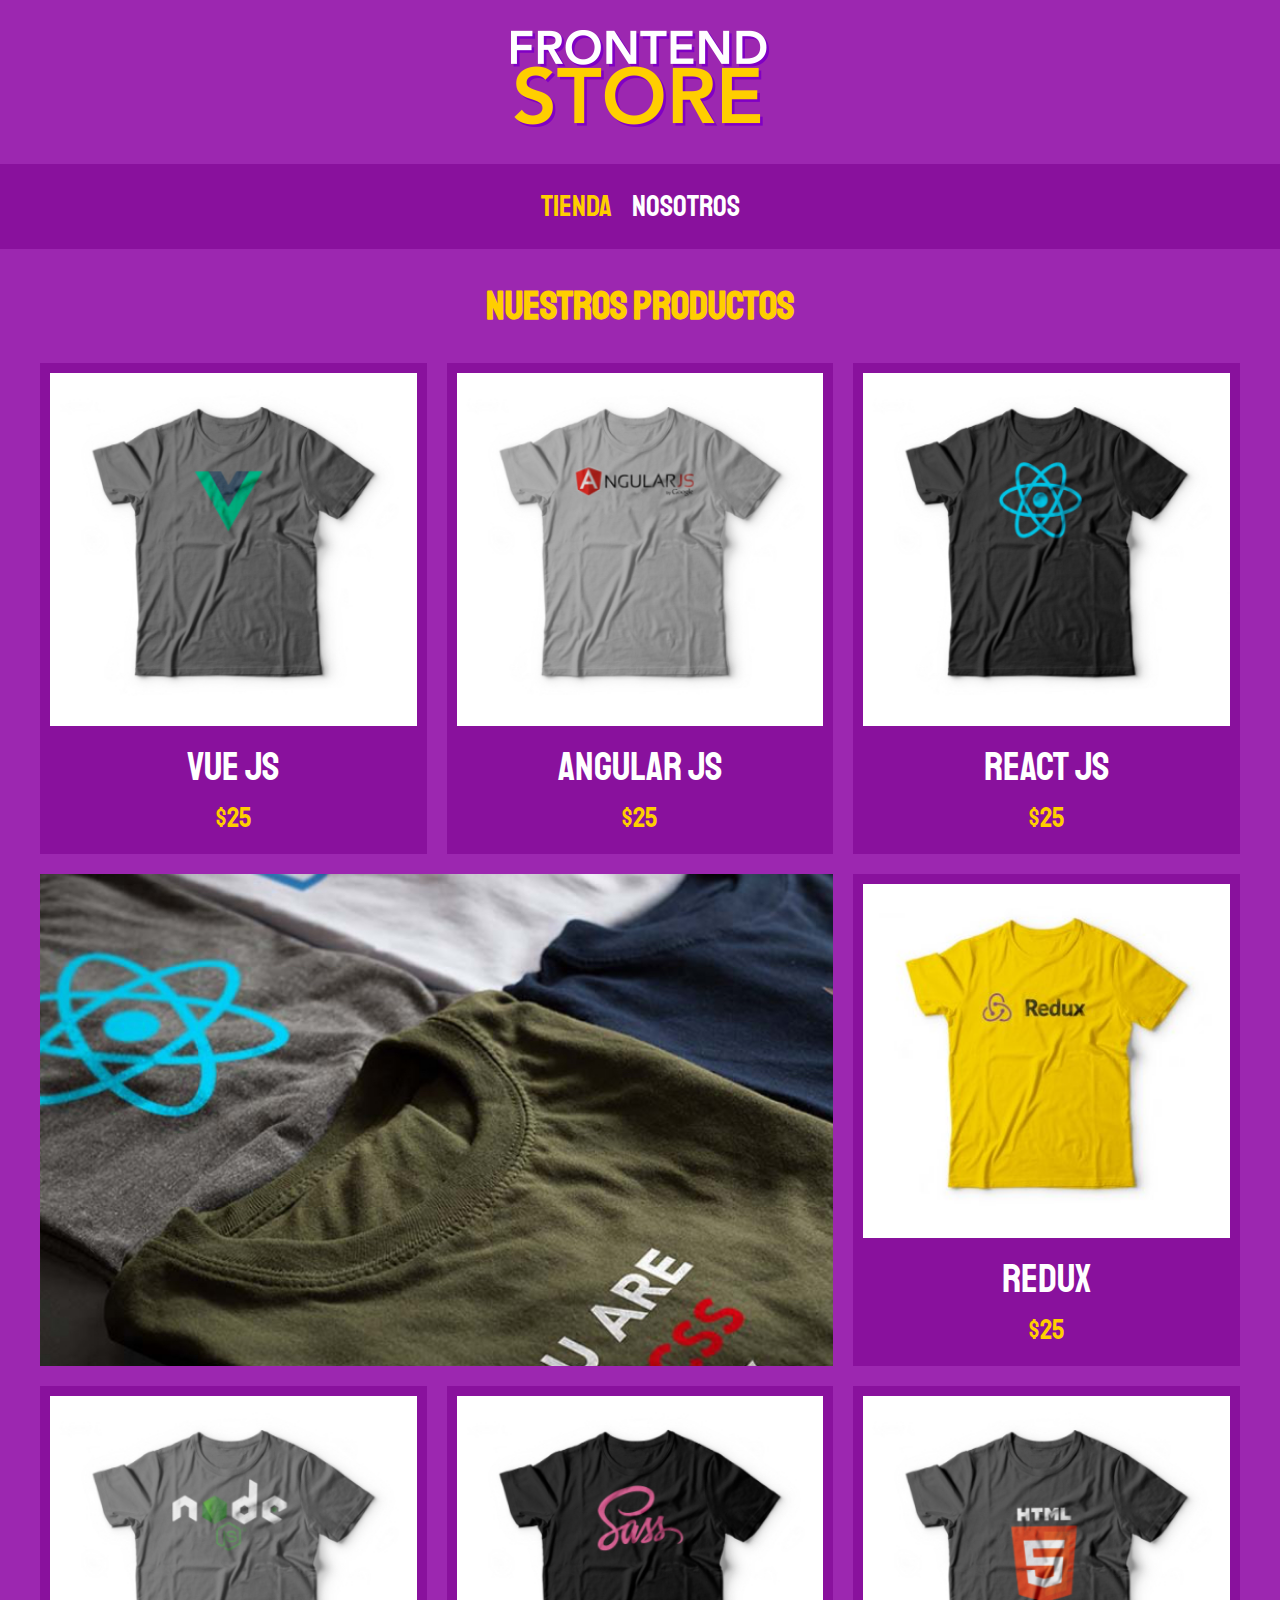
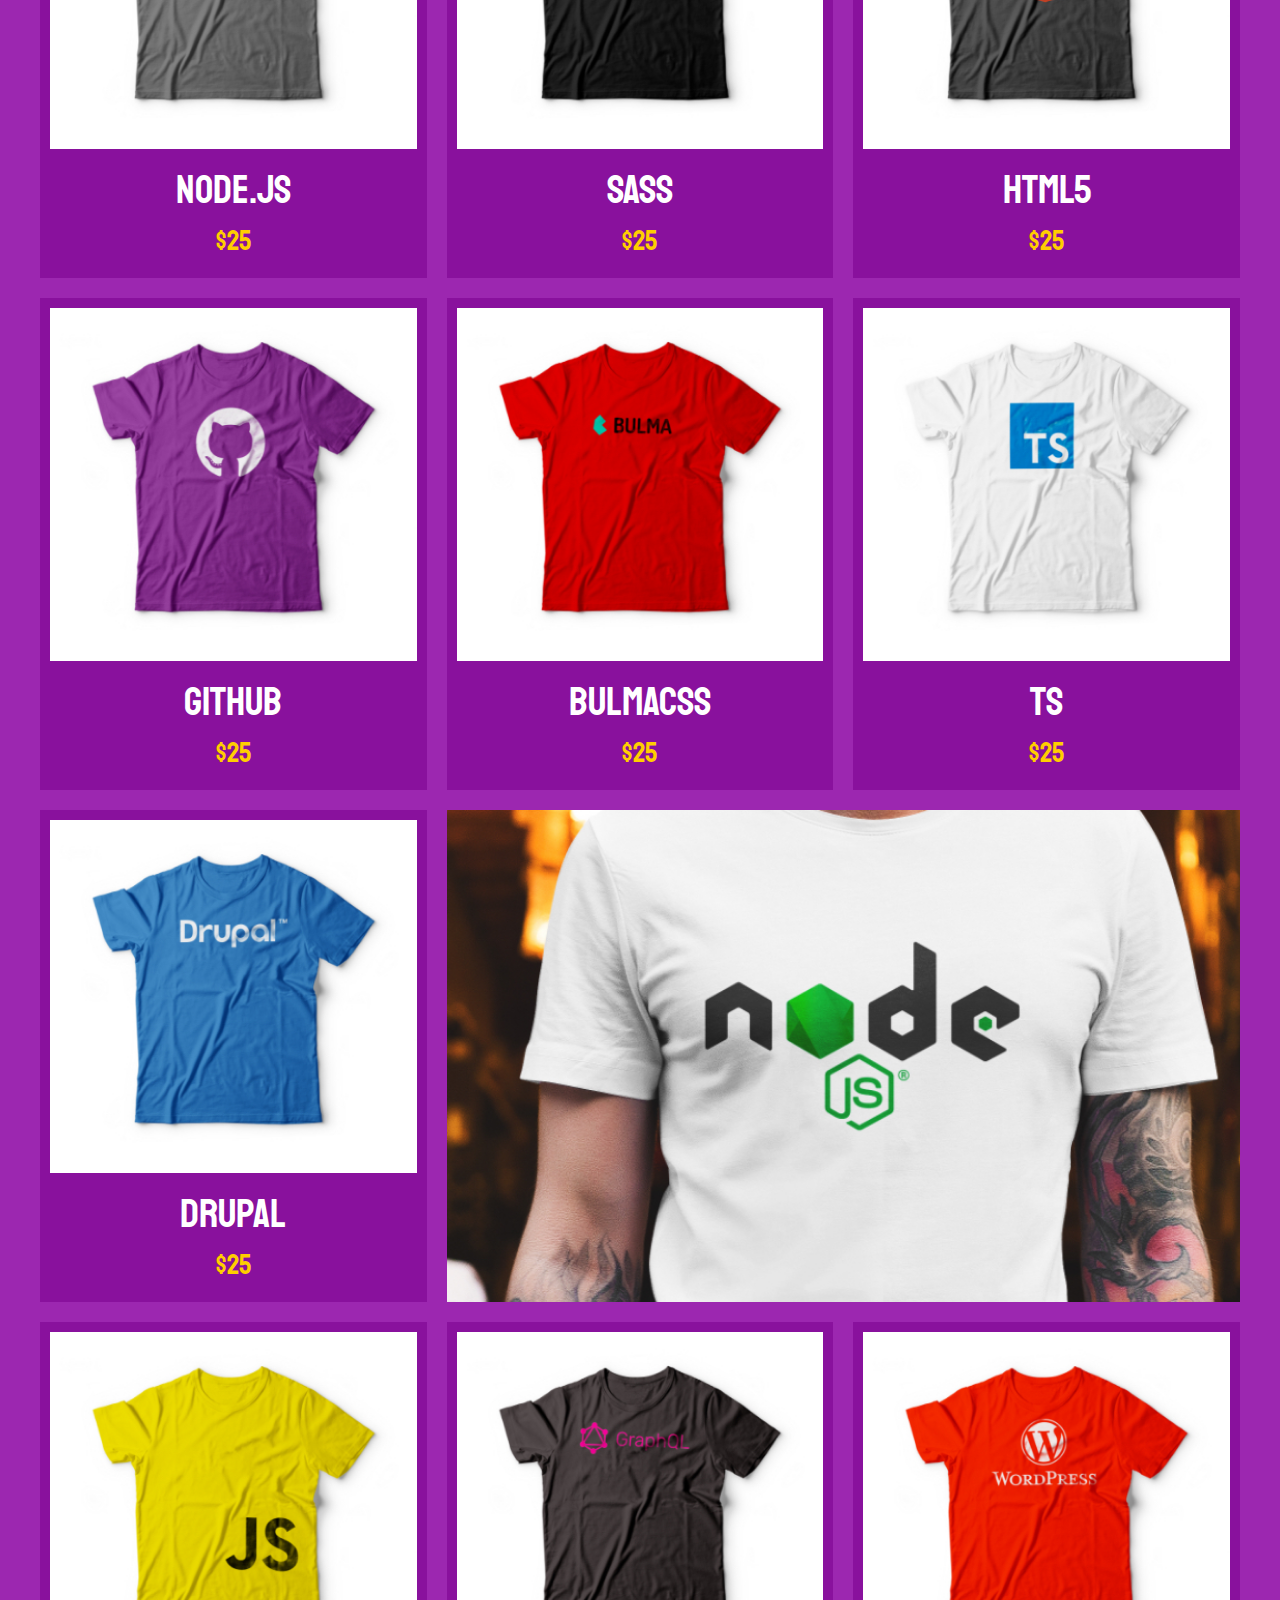
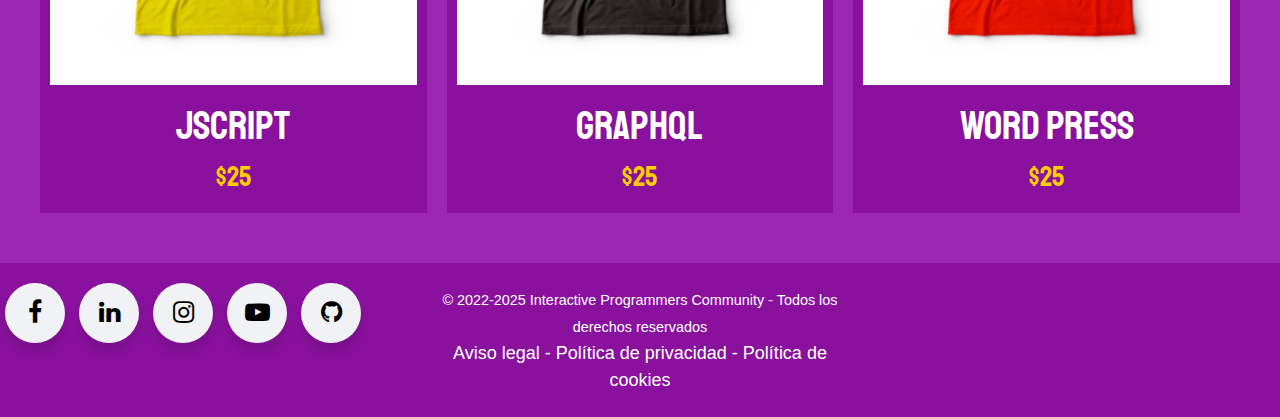
<file: index.html>
<!DOCTYPE html>
<html lang="en">
<head>
    <meta charset="UTF-8">
    <meta http-equiv="X-UA-Compatible" content="IE=edge">
    <meta name="viewport" content="width=device-width, initial-scale=1.0">
    <link rel="preconnect" href="https://fonts.googleapis.com">
    <link rel="preconnect" href="https://fonts.gstatic.com" crossorigin>
    <link href="https://fonts.googleapis.com/css2?family=Staatliches&display=swap" rel="stylesheet">
    <link rel="stylesheet" href="https://cdnjs.cloudflare.com/ajax/libs/font-awesome/4.7.0/css/font-awesome.min.css"> <!--enlace para conseguir iconos de redes sociales-->
    <link rel="stylesheet" href="./normalize.css">
    <link rel="stylesheet" href="./styles.css">
    <title>My Web</title>
</head>
<body>
    <header class="header">
        <a href="index.html">
            <img class="header__logo" src="img/logo.png" alt="Logotipo">
        </a>
    </header>
                <!-- bloque-->
    <nav class="navegacion"> <!--Elemento y mificador-->
        <a class="navegacion__enlace navegacion__enlace--activo" href="index.html">Tienda</a>
        <a class="navegacion__enlace" href="nosotros.html">Nosotros</a>
    </nav>

    <main class="contenedor">
        <h1>Nuestros productos</h1>

        <div class="grid">
            <div class="producto"> <!--abre producto-->
                <a href="productos.html">
                    <img class="producto__imagen" src="img/1.jpg" alt="imagen camisa">
                    <div class="producto__informacion">
                        <p class="producto__nombre">Vue JS</p>
                        <p class="producto__precio">$25</p>
                    </div>
                </a>
            </div> <!--cierra producto-->
            <div class="producto"> <!--abre producto-->
                <a href="productos.html">
                    <img class="producto__imagen" src="img/2.jpg" alt="imagen camisa">
                    <div class="producto__informacion">
                        <p class="producto__nombre">Angular JS</p>
                        <p class="producto__precio">$25</p>
                    </div>
                </a>
            </div> <!--cierra producto-->
            <div class="producto"> <!--abre producto-->
                <a href="productos.html">
                    <img class="producto__imagen" src="img/3.jpg" alt="imagen camisa">
                    <div class="producto__informacion">
                        <p class="producto__nombre">React JS</p>
                        <p class="producto__precio">$25</p>
                    </div>
                </a>
            </div> <!--cierra producto-->
            <div class="producto"> <!--abre producto-->
                <a href="productos.html">
                    <img class="producto__imagen" src="img/4.jpg" alt="imagen camisa">
                    <div class="producto__informacion">
                        <p class="producto__nombre">Redux</p>
                        <p class="producto__precio">$25</p>
                    </div>
                </a>
            </div> <!--cierra producto-->
            <div class="producto"> <!--abre producto-->
                <a href="productos.html">
                    <img class="producto__imagen" src="img/5.jpg" alt="imagen camisa">
                    <div class="producto__informacion">
                        <p class="producto__nombre">Node.JS</p>
                        <p class="producto__precio">$25</p>
                    </div>
                </a>
            </div> <!--cierra producto-->
            <div class="producto"> <!--abre producto-->
                <a href="productos.html">
                    <img class="producto__imagen" src="img/6.jpg" alt="imagen camisa">
                    <div class="producto__informacion">
                        <p class="producto__nombre">SASS</p>
                        <p class="producto__precio">$25</p>
                    </div>
                </a>
            </div> <!--cierra producto-->
            <div class="producto"> <!--abre producto-->
                <a href="productos.html">
                    <img class="producto__imagen" src="img/7.jpg" alt="imagen camisa">
                    <div class="producto__informacion">
                        <p class="producto__nombre">HTML5</p>
                        <p class="producto__precio">$25</p>
                    </div>
                </a>
            </div> <!--cierra producto-->
            <div class="producto"> <!--abre producto-->
                <a href="productos.html">
                    <img class="producto__imagen" src="img/8.jpg" alt="imagen camisa">
                    <div class="producto__informacion">
                        <p class="producto__nombre">Github</p>
                        <p class="producto__precio">$25</p>
                    </div>
                </a>
            </div> <!--cierra producto-->
            <div class="producto"> <!--abre producto-->
                <a href="productos.html">
                    <img class="producto__imagen" src="img/9.jpg" alt="imagen camisa">
                    <div class="producto__informacion">
                        <p class="producto__nombre">BulmaCSS</p>
                        <p class="producto__precio">$25</p>
                    </div>
                </a>
            </div> <!--cierra producto-->
            <div class="producto"> <!--abre producto-->
                <a href="productos.html">
                    <img class="producto__imagen" src="img/10.jpg" alt="imagen camisa">
                    <div class="producto__informacion">
                        <p class="producto__nombre">TS</p>
                        <p class="producto__precio">$25</p>
                    </div>
                </a>
            </div> <!--cierra producto-->
            <div class="producto"> <!--abre producto-->
                <a href="productos.html">
                    <img class="producto__imagen" src="img/11.jpg" alt="imagen camisa">
                    <div class="producto__informacion">
                        <p class="producto__nombre">Drupal</p>
                        <p class="producto__precio">$25</p>
                    </div>
                </a>
            </div> <!--cierra producto-->
            <div class="producto"> <!--abre producto-->
                <a href="productos.html">
                    <img class="producto__imagen" src="img/12.jpg" alt="imagen camisa">
                    <div class="producto__informacion">
                        <p class="producto__nombre">JScript</p>
                        <p class="producto__precio">$25</p>
                    </div>
                </a>
            </div> <!--cierra producto-->
            <div class="producto"> <!--abre producto-->
                <a href="productos.html">
                    <img class="producto__imagen" src="img/13.jpg" alt="imagen camisa">
                    <div class="producto__informacion">
                        <p class="producto__nombre">GraphQl</p>
                        <p class="producto__precio">$25</p>
                    </div>
                </a>
            </div> <!--cierra producto-->
            <div class="producto"> <!--abre producto-->
                <a href="productos.html">
                    <img class="producto__imagen" src="img/14.jpg" alt="imagen camisa">
                    <div class="producto__informacion">
                        <p class="producto__nombre">Word Press</p>
                        <p class="producto__precio">$25</p>
                    </div>
                </a>
            </div> <!--cierra producto-->

             <di class="grafico grafico--camisa"></di> <!-- la imagens estan en ccs ajustadas-->
             <di class="grafico grafico--node"></di> <!-- la imagens estan en ccs ajustadas-->

        </div> 
    </main>
      
    <footer class="footer">
        <div class="contenedorb">
            <div class="boton">
                <div class="iconos"><i class="fa fa-facebook" aria-hidden="true"></i></div>
                <a href="https://www.facebook.com/Etrejoss"><span>Facebook</span></a>
            </div>
            <div class="boton">
                <div class="iconos"><i class="fa fa-linkedin" aria-hidden="true"></i></div>
                <a href="https://www.linkedin.com/in/etrejospa/"><span>Linkedin</span></a>
            </div>
            <div class="boton">
                <div class="iconos"><i class="fa fa-instagram" aria-hidden="true"></i></div>
                <a href="https://www.instagram.com/etrejos_/"><span>Instagram</span></a>
            </div>
            <div class="boton">
                <div class="iconos"><i class="fa fa-youtube-play" aria-hidden="true"></i></div>
                <a href="https://www.youtube.com/channel/UCxoH_6m594d0-3OGitcnE0Q"><span>Youtube</span></a>
            </div>
            <div class="boton">
                <div class="iconos"><i class="fa fa-github" aria-hidden="true"></i></div>
                <a href="https://github.com/EtrejosPA"><span>Github</span></a>
            </div>
        </div>
            <div class="footer__texto">
                <p>
                <small>&copy; 2022-2025 Interactive Programmers Community - Todos los derechos reservados</small> 
                <br><span>Aviso legal - Política de privacidad - Política de cookies</span>
                </p>
            </div>
    </footer>

</body>
</html>
</file>
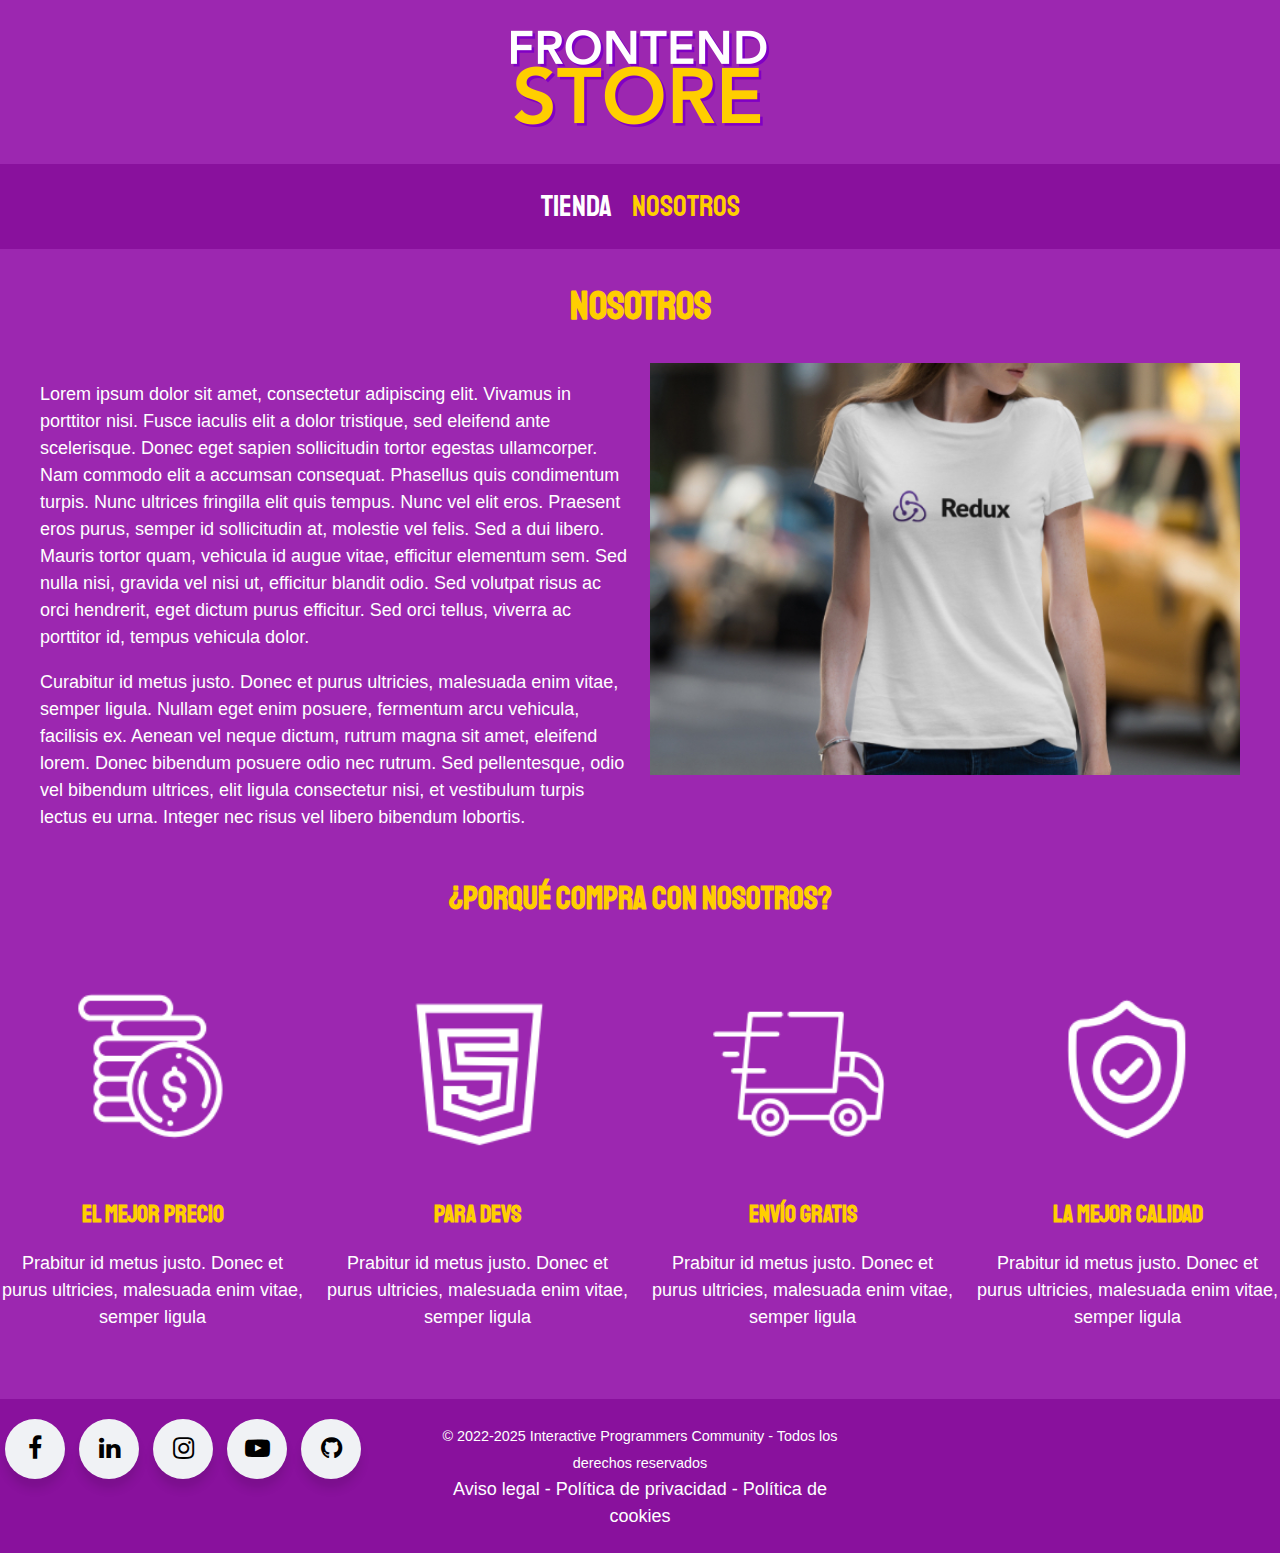
<file: nosotros.html>
<!DOCTYPE html>
<html lang="en">
<head>
    <meta charset="UTF-8">
    <meta http-equiv="X-UA-Compatible" content="IE=edge">
    <meta name="viewport" content="width=device-width, initial-scale=1.0">
    <link rel="preconnect" href="https://fonts.googleapis.com">
    <link rel="preconnect" href="https://fonts.gstatic.com" crossorigin>
    <link href="https://fonts.googleapis.com/css2?family=Staatliches&zdisplay=swap" rel="stylesheet">
    <link rel="stylesheet" href="https://cdnjs.cloudflare.com/ajax/libs/font-awesome/4.7.0/css/font-awesome.min.css">
    <link rel="stylesheet" href="./normalize.css">
    <link rel="stylesheet" href="./styles.css">
    <title>My Web</title>
</head>
<body>
    <header class="header">
        <a href="index.html">
            <img class="header__logo" src="img/logo.png" alt="Logotipo">
        </a>
    </header>
                <!-- bloque-->
    <nav class="navegacion"> <!--Elemento y mificador-->
        <a class="navegacion__enlace" href="index.html">Tienda</a>
        <a class="navegacion__enlace navegacion__enlace--activo" href="nosotros.html">Nosotros</a>
    </nav>

    <main class="contenedor">
        <h1>Nosotros</h1>
        <div class="nosotros">
            <div class="nosotros__contenido">
                <p>Lorem ipsum dolor sit amet, consectetur adipiscing elit. Vivamus in porttitor nisi. Fusce iaculis elit a dolor tristique, sed eleifend ante scelerisque. Donec eget sapien sollicitudin tortor egestas ullamcorper. Nam commodo elit a accumsan consequat. Phasellus quis condimentum turpis. Nunc ultrices fringilla elit quis tempus. Nunc vel elit eros. Praesent eros purus, semper id sollicitudin at, molestie vel felis. Sed a dui libero. Mauris tortor quam, vehicula id augue vitae, efficitur elementum sem. Sed nulla nisi, gravida vel nisi ut, efficitur blandit odio. Sed volutpat risus ac orci hendrerit, eget dictum purus efficitur. Sed orci tellus, viverra ac porttitor id, tempus vehicula dolor.</p>
                <p>Curabitur id metus justo. Donec et purus ultricies, malesuada enim vitae, semper ligula. Nullam eget enim posuere, fermentum arcu vehicula, facilisis ex. Aenean vel neque dictum, rutrum magna sit amet, eleifend lorem. Donec bibendum posuere odio nec rutrum. Sed pellentesque, odio vel bibendum ultrices, elit ligula consectetur nisi, et vestibulum turpis lectus eu urna. Integer nec risus vel libero bibendum lobortis.</p>
            </div>
            <img class="nosotros__imagen" src="./img/nosotros.jpg" alt="imagen nosotros">
        </div>
    </main>
        
        <section class="contendor comprar">
            <h2 class="comprar_titulo">¿Porqué compra con nosotros?</h2>

            <div class="bloques">
                <div class="bloque">
                    <img class="bloque__imagen" src="./img/icono_1.png" alt="porque comprar">
                    <h3 class="bloque__titulo">El mejor precio</h3>
                    <p>Prabitur id metus justo. Donec et purus ultricies, malesuada enim vitae, semper ligula</p>
                </div> <!--bloque-->
                
                <div class="bloque">
                    <img class="bloque__imagen" src="./img/icono_2.png" alt="porque comprar">
                    <h3 class="bloque__titulo">Para Devs</h3>
                    <p>Prabitur id metus justo. Donec et purus ultricies, malesuada enim vitae, semper ligula</p>
                </div> <!--bloque-->
                
                <div class="bloque">
                    <img class="bloque__imagen" src="./img/icono_3.png" alt="porque comprar">
                    <h3 class="bloque__titulo">Envío Gratis</h3>
                    <p>Prabitur id metus justo. Donec et purus ultricies, malesuada enim vitae, semper ligula</p>
                </div> <!--bloque-->
                
                <div class="bloque">
                    <img class="bloque__imagen" src="./img/icono_4.png" alt="porque comprar">
                    <h3 class="bloque__titulo">La mejor calidad</h3>
                    <p>Prabitur id metus justo. Donec et purus ultricies, malesuada enim vitae, semper ligula</p>
                </div> <!--bloque-->
            </div> <!--Este es un bloques-->

        </section>   

    <footer class="footer">
        <div class="contenedorb">
            <div class="boton">
                <div class="iconos"><i class="fa fa-facebook" aria-hidden="true"></i></div>
                <a href="https://www.facebook.com/Etrejoss"><span>Facebook</span></a>
            </div>
            <div class="boton">
                <div class="iconos"><i class="fa fa-linkedin" aria-hidden="true"></i></div>
                <a href="https://www.linkedin.com/in/etrejospa/"><span>Linkedin</span></a>
            </div>
            <div class="boton">
                <div class="iconos"><i class="fa fa-instagram" aria-hidden="true"></i></div>
                <a href="https://www.instagram.com/etrejos_/"><span>Instagram</span></a>
            </div>
            <div class="boton">
                <div class="iconos"><i class="fa fa-youtube-play" aria-hidden="true"></i></div>
                <a href="https://www.youtube.com/channel/UCxoH_6m594d0-3OGitcnE0Q"><span>Youtube</span></a>
            </div>
            <div class="boton">
                <div class="iconos"><i class="fa fa-github" aria-hidden="true"></i></div>
                <a href="https://github.com/EtrejosPA"><span>Github</span></a>
            </div>
        </div>
            <div class="footer__texto">
                <p>
                <small>&copy; 2022-2025 Interactive Programmers Community - Todos los derechos reservados</small> 
                <br><span>Aviso legal - Política de privacidad - Política de cookies</span>
                </p>
            </div>
    </footer>
</body>
</html>
</file>
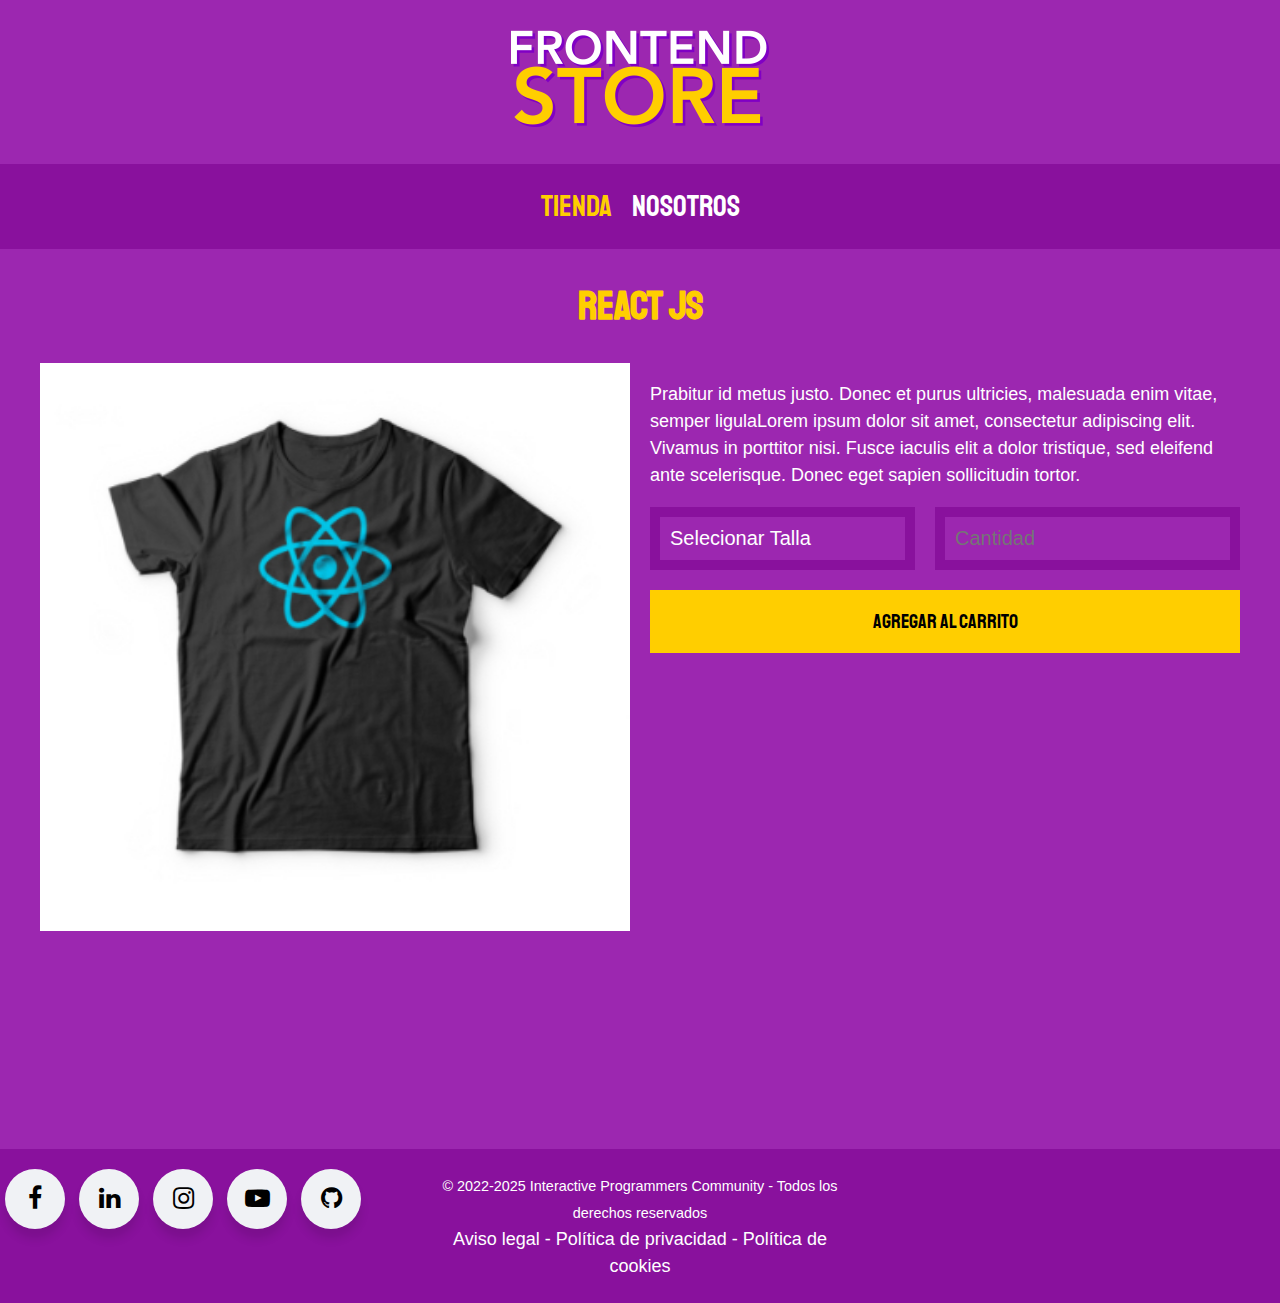
<file: productos.html>
<!DOCTYPE html>
<html lang="en">
<head>
    <meta charset="UTF-8">
    <meta http-equiv="X-UA-Compatible" content="IE=edge">
    <meta name="viewport" content="width=device-width, initial-scale=1.0">
    <link rel="preconnect" href="https://fonts.googleapis.com">
    <link rel="preconnect" href="https://fonts.gstatic.com" crossorigin>
    <link href="https://fonts.googleapis.com/css2?family=Staatliches&display=swap" rel="stylesheet">
    <link rel="stylesheet" href="https://cdnjs.cloudflare.com/ajax/libs/font-awesome/4.7.0/css/font-awesome.min.css">
    <link rel="stylesheet" href="./normalize.css">
    <link rel="stylesheet" href="./styles.css">
    <title>My Web</title>
</head>
<body>
    <header class="header">
        <a href="index.html">
            <img class="header__logo" src="img/logo.png" alt="Logotipo">
        </a>
    </header>
                <!-- bloque-->
    <nav class="navegacion"> <!--Elemento y mificador-->
        <a class="navegacion__enlace navegacion__enlace--activo" href="index.html">Tienda</a>
        <a class="navegacion__enlace" href="nosotros.html">Nosotros</a>
    </nav>

    <main class="contenedor">
        <h1>React JS</h1>

        <div class="camisa">
            <img class="camisa__imagen" src="./img/3.jpg" alt=" T-shirt React">
            <div class="camisa__coontenido">
                <p>Prabitur id metus justo. Donec et purus ultricies, malesuada enim vitae, semper ligulaLorem ipsum dolor sit amet, consectetur adipiscing elit. Vivamus in porttitor nisi. Fusce iaculis elit a dolor tristique, sed eleifend ante scelerisque. Donec eget sapien sollicitudin tortor.</p>
                <form class="formulario">
                    <select class="formulario__campo">
                        <option disabled selected> Selecionar Talla </option> <!-- se le pasa 2 atributos el primero para desabilitar la opcion de select y el sugundo para para mantenerlo visualmente-->
                        <option>Chica</option>
                        <option>Mediana</option>
                        <option>Mediana</option>
                    </select>
                    <input class="formulario__campo" type="number" placeholder="Cantidad" min="1"> <!-- se coloca el atributo min para no mostrar seleccion en números negativos-->
                    <input class="formulario__submit" type="submit" value="Agregar al Carrito">
                </form>
            </div>
        </div>
    </main>
    <br><br><br><br><br><br><br>
    
    <footer class="footer">

        <div class="contenedorb">
            <div class="boton">
                <div class="iconos"><i class="fa fa-facebook" aria-hidden="true"></i></div>
                <a href="https://www.facebook.com/Etrejoss"><span>Facebook</span></a>
            </div>
            <div class="boton">
                <div class="iconos"><i class="fa fa-linkedin" aria-hidden="true"></i></div>
                <a href="https://www.linkedin.com/in/etrejospa/"><span>Linkedin</span></a>
            </div>
            <div class="boton">
                <div class="iconos"><i class="fa fa-instagram" aria-hidden="true"></i></div>
                <a href="https://www.instagram.com/etrejos_/"><span>Instagram</span></a>
            </div>
            <div class="boton">
                <div class="iconos"><i class="fa fa-youtube-play" aria-hidden="true"></i></div>
                <a href="https://www.youtube.com/channel/UCxoH_6m594d0-3OGitcnE0Q"><span>Youtube</span></a>
            </div>
            <div class="boton">
                <div class="iconos"><i class="fa fa-github" aria-hidden="true"></i></div>
                <a href="https://github.com/EtrejosPA"><span>Github</span></a>
            </div>
        </div>
            <div class="footer__texto">
                <p>
                <small>&copy; 2022-2025 Interactive Programmers Community - Todos los derechos reservados</small> 
                <br><span>Aviso legal - Política de privacidad - Política de cookies</span>
                </p>
            </div>
    </footer>
</body>
</html>
</file>
<file: styles.css>
:root { /* esta es la caja de variables a utilzar */
    --primario: #9c27b0;
    --primarioOscuro: #89119d;
    --secundario: #ffce00;
    --secundarioOscuro: rgb(233, 187, 2);
    --blanco: #fff;
    --negro: #000;

    --fuenteprincipal: 'Staatliches', cursive;
}
/* apply a natural box layout model to all elements, but allowing components to change */
html {/* siempre aplicar al iniciar una hoja de estilo https://www.paulirish.com/2012/box-sizing-border-box-ftw/ */
    box-sizing: border-box;
    font-size: 62.5%;
  }

*, *:before, *:after {
    box-sizing: inherit;
}
    /* Globles*/
body {
    background-color: var(--primario);
    font-size: 1.6rem;
    line-height: 1.5;
  }
p {
    font-size: 1.8rem;
    font-family: Arial, Helvetica, sans-serif;
    color: var(--blanco) ;
}
a {
    text-decoration: none;
}
img {
    width: 100%;
}
.contenedor {
    max-width: 120rem;
    margin: 0 auto;
}
h1, h2, h3 {
    text-align: center;
    color: var(--secundario);
    font-family: var(--fuenteprincipal);
}
h1 {
    font-size: 4rem;
}
h2 {
    font-size: 3.2rem;
}
h3 {
    font-size: 2.4rem;
}
/**Header**/
.header {
    display: flex;
    justify-content: center;
}
.header__logo {
    margin: 3rem 0;
}
/**navegacion*/
.navegacion{
    background-color: var(--primarioOscuro);
    padding: 2rem 0;
    display: flex;
    justify-content: center;
    /** gap: 2rem; separacion forma nueva  porque no todos lo navegadores lo soporta**/
 }
.navegacion__enlace {
    font-family: var(--fuenteprincipal);
    color:var(--blanco);
    font-size: 3rem;
    margin-right: 2rem; /** separa las letras entre si  como lo hace gap: 2rem;**/
}
.navegacion__enlace:last-of-type{ /**hace lo mismo que gap: 2rem; este es un seudo selector que centrea el espacio del texto tienda y nosotros con la letra arriba **/
    margin-right: 0;
}
.navegacion__enlace--activo, /** este es un elemento modificador a lo que ya esta**/
.navegacion__enlace:hover {
    color: var(--secundario);
}
/**Grid.  usar fire fox devop  al usar grid ya que nos ayuda a posionar elementos con la inspecion**/
.grid { /** el gris ayuda ahcer mucho mas dinamico y flexible el contenido**/
    display: grid;
    grid-template-columns: repeat(2, 1fr);
    column-gap: 2rem; /** separacion entre columnas **/
    row-gap: 2rem; /** separecion hacia abajo  tambien puede ser gap: 2rem y lo aplica uniformemente*/ 
}
@media (min-width: 768px) { /** esto lo mantiene mostrando en 3 columna arriba del pixel solicitado **/
    .grid {
        grid-template-columns: repeat(3, 1fr);
    }
}
/**producto**/
.producto{
    background-color:var(--primarioOscuro);
    padding: 1rem; /** rellena  mas un poco el backgronund color atras en la imagen **/
}
/**.producto__imagen {
    width: 100%;  toma el espacio disponible para mostrarlo de manera uniforme 
} **/
.producto__nombre {
    font-size: 4rem;
}
.producto__nombre:hover {
    color: var(--secundario);
}
.producto__precio {
    font-size: 2.8rem;
    color: var(--secundario);
}
.producto__nombre, /** esto le aplica  a ambos la misma propiedad **/
.producto__precio {
    font-family: var(--fuenteprincipal);
    margin: 1rem 0; /** le da espacio por igual a las letras arriba y abajo y a los lados 0 **/ 
    text-align: center; /** centrea las letras **/
    line-height: 1.2; /** reduce un poco el espacio de arriba entre el precio el la parte de la letra de abajo **/
}
/**Graficos**/
.grafico {
    min-height: 30rem; /** define el espacio minimo  para la imagen**/
    background-repeat: 0; /** hace que la imagen no se repita en el espacio sobrante */
    background-size: cover; /* " estira o rellena" con la imagen en el espacio disponobel */
}
.grafico--camisa { /** posiciona la imagen dentro del grid en la cantiad de columna deseadas **/
    grid-row: 2 / 3;
    grid-column: 1 / 3;
    background-image: url(../img/grafico1.jpg);
} 
.grafico--node { /** esta configuracion  a 'node'aplica a esta imagen solo por estar del lado derecho **/
    background-image: url(../img/grafico2.jpg);
    grid-column: 1 / 3; /** para definir que tanto de colm va tomar al hacerce responsive en pantalla chica */
    grid-row: 8 / 9;
}
@media (min-width: 768px) {  /** ayuda a que en dispositivos pequeños no haga scroll hacia los lados por que tiene drentro del grid 4 colm **/
    .grafico--node { /** posiciona la imagen dentro del grid en la cantiad de columna deseadas **/
        grid-row: 5 / 6;
        grid-column: 2 / 4;
    }
}
/** Nosotros*/
.nosotros {
    display: grid;
    grid-template-rows:repeat(2, auto);
}
@media (min-width: 768px) {
    .nosotros {
        grid-template-columns:repeat(2, 1fr);
        column-gap: 2rem;
    }
}
.nosotros__imagen {
    grid-row: 1 / 2;
}
@media (min-width: 768px) {
    .nosotros__imagen {
        grid-column: 2 / 3;
 }
}
/** Bloques**/
.bloques {
    display: grid;
    grid-template-columns: repeat(2, 1fr); /** hace 2 columna en dispositivo chicos*/
    gap: 2rem;
}
@media (min-width: 768px) { /** este media hace 4 columna en dispositivo grandes**/
    .bloques {
    grid-template-columns: repeat(4, 1fr);
    }
}
.bloques {
    text-align: center;
}
.bloque__titulo{
    margin: 0;
}
/*** pagina del productos**/
@media (min-width: 768px) {
    .camisa {
        display: grid;
        grid-template-columns: repeat(2, 1fr);
        column-gap: 2rem;
    }
 }
.formulario {
    display: grid;
    grid-template-columns: repeat(2, 1fr);
    gap: 2rem;
}
.formulario__campo {
    border: var(--primarioOscuro);
    border-width: 1rem;
    border-style: solid;
    background-color: var(--primario);
    color: var(--blanco);
    font-size: 2rem;
    font-family: Arial, Helvetica, sans-serif;
    padding: 1rem;
    appearance: none;
    /* shurtcut border: 1rem solid var(--primarioOscuro); **/
}
.formulario__submit {
    background-color: var(--secundario);
    border: none;
    font-size: 2rem;
    font-family: var(--fuenteprincipal);
    padding: 2rem;
    transition: font-size .3s ease; /** hace una transición para que el boton sea más grande */
    grid-column: 1 / 3;
}
.formulario__submit:hover { /** el hover cursor pointer le devuelve la manita al boton nuevamente**/
    font-size: 2.4rem;
    cursor: pointer;
    background-color: var(--secundarioOscuro);
}
/**footer*/
.footer {
    display: grid;
    grid-template-columns: repeat(3, 1fr);
    grid-template-rows: repeat(3 );
    background-color: var(--primarioOscuro);
    padding: .5rem 0;
    margin-top: 5rem;
}
.footer__texto {
    display: grid;
    grid-column: 2 / 3;
    grid-row: -3;
    text-align: center; 
    color: var(--blanco);
    font-size: 2.3rem;
 }

.contenedorb .boton{ /*esto trabaja el contenedor donde va los botones*/
    display: inline-block;
    height: 6rem;
    width: 6rem;
    margin: .5rem;
    margin-top: 1.5rem;
    overflow: hidden;
    background: #f0f2f5;
    border-radius: 5rem;
    cursor: pointer;
    box-shadow: 0 1rem 1rem rgba(0,0,0,0.1);
    transition: all .3s ease-out;
}
.contenedorb .boton:hover {
    width: 185px;
}

.contenedorb .boton .iconos { /** esto trabaj las letras**/
    display: inline-block;
    height: 6rem;
    width: 6rem;
    border-radius: 5rem;
    box-sizing: border-box;
    line-height: 6rem;
    text-align: center;
    transition: all .3s ease-out;
}
.contenedorb .boton:nth-child(1):hover .iconos { /* hover le oculta los colores hasta cuando apresionas el boton, si se le quita los botones queda con color */
    background: #1877f2;
    color: #fff;
}
.contenedorb .boton:nth-child(2):hover .iconos {
    background: #0073b0;
    color: #fff;
}
.contenedorb .boton:nth-child(3):hover .iconos {
    background: linear-gradient(30deg, #3040e6 10%, #d41356, #e74f31, #f0ce6d);
    color: #fff;
}
.contenedorb .boton:nth-child(4):hover .iconos {
    background: #eb0b0b;
    color: #fff;
}
.contenedorb .boton:nth-child(5):hover .iconos {
    background: #171515;
    color: #fff;
}
.contenedorb .boton i {
    font-size: 2.5rem;
    line-height: 6rem;
}
.contenedorb .boton span {
    color: #65676B;
    font-weight:bold;
    font-family: inherit;
    font-size: 2.5rem;
    font-weight: 500;
    line-height: 6rem;
    margin-left: 1rem;
}
</file>
